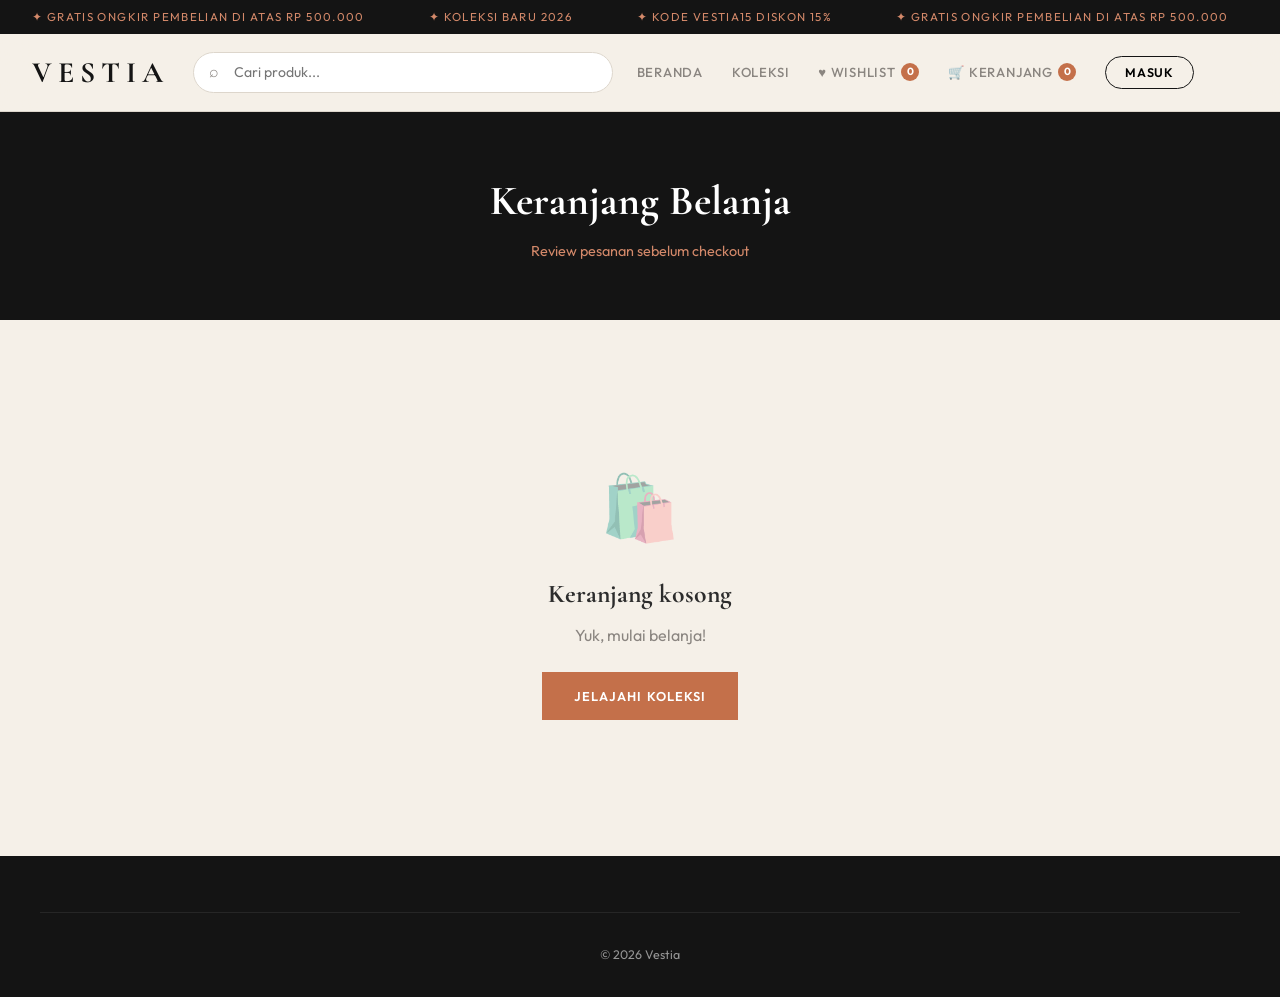
<file: cart.html>
<!DOCTYPE html>
<html lang="id">
<head>
  <meta charset="UTF-8">
  <meta name="viewport" content="width=device-width, initial-scale=1.0">
  <title>Keranjang — Vestia</title>
  <link rel="stylesheet" href="style.css">
</head>
<div class="marquee-wrap"><div class="marquee-track">
  <span>✦ Gratis ongkir pembelian di atas Rp 500.000</span>
  <span>✦ Koleksi Baru 2026</span>
  <span>✦ Kode VESTIA15 diskon 15%</span>
  <span>✦ Gratis ongkir pembelian di atas Rp 500.000</span>
  <span>✦ Koleksi Baru 2026</span>
  <span>✦ Kode VESTIA15 diskon 15%</span>
</div></div>
<header>
  <a href="index.html" class="logo">VESTIA</a>
  <div class="search-bar"><input type="text" placeholder="Cari produk..." oninput="handleGlobalSearch(this.value)"></div>
  <button class="hamburger" onclick="toggleMenu()"><span></span><span></span><span></span></button>
  <nav class="nav-links">
    <a href="index.html">Beranda</a>
    <a href="products.html">Koleksi</a>
    <a href="wishlist.html" class="nav-icon">♥ Wishlist <span class="badge-count" id="wish-count">0</span></a>
    <a href="cart.html" class="nav-icon">🛒 Keranjang <span class="badge-count" id="cart-count">0</span></a>
    <button class="btn-login" onclick="openLogin()">Masuk</button>
  </nav>
</header>
<div id="login-modal" class="modal-overlay">
  <div class="modal">
    <button class="modal-close" onclick="closeLogin()">×</button>
    <h3>Selamat Datang</h3>
    <p>Masuk ke akun Vestia-mu</p>
    <form onsubmit="handleLogin(event)">
      <div class="form-group"><label>Email</label><input type="email" required placeholder="nama@email.com"></div>
      <div class="form-group"><label>Password</label><input type="password" required placeholder="••••••"></div>
      <button type="submit" class="btn btn-dark" style="margin-top:.5rem">Masuk</button>
    </form>
  </div>
</div>
<body>
  <!-- PASTE HEADER -->
  <div class="page-hero"><h1>Keranjang Belanja</h1><p>Review pesanan sebelum checkout</p></div>
  <section class="section"><div id="cart-content"></div></section>
  <footer><div class="footer-bottom">© 2026 Vestia</div></footer>
  <script src="app.js"></script>
  <script>
    function renderCart() {
      const cart = getCart(), el = document.getElementById("cart-content");
      if (!cart.length) { el.innerHTML = '<div class="empty-state"><div class="emoji">🛍️</div><h3>Keranjang kosong</h3><p>Yuk, mulai belanja!</p><a href="products.html" class="btn btn-primary">Jelajahi Koleksi</a></div>'; return; }
      const sub = getCartSubtotal(), disc = getDiscount(sub), ship = getShipping(sub), total = sub - disc + ship;
      el.innerHTML = `<div class="cart-layout"><div>${cart.map(i=>`
        <div class="cart-item">
          <img src="${i.image}" alt="${i.name}" class="thumb">
          <div class="info"><h4>${i.name}</h4><div class="variant">${i.size||""} ${i.color||""}</div><div class="item-price">${formatRupiah(i.price)}</div></div>
          <div class="qty-control"><button onclick="updateQty('${i.key}',-1)">−</button><span>${i.qty}</span><button onclick="updateQty('${i.key}',1)">+</button></div>
          <button class="btn-remove" onclick="removeFromCart('${i.key}')">Hapus</button>
        </div>`).join("")}</div>
        <div class="cart-sidebar">
          <h3>Ringkasan</h3>
          <div class="coupon-box"><input type="text" id="coupon-input" placeholder="Kode kupon"><button onclick="applyCoupon(document.getElementById('coupon-input').value)">Apply</button></div>
          <p class="coupon-hint">Coba: VESTIA15 (diskon 15%)</p>
          <div class="summary-row"><span>Subtotal</span><span>${formatRupiah(sub)}</span></div>
          ${disc ? `<div class="summary-row discount"><span>Diskon</span><span>-${formatRupiah(disc)}</span></div>` : ""}
          <div class="summary-row"><span>Ongkir</span><span>${ship===0?"Gratis":formatRupiah(ship)}</span></div>
          <div class="summary-total"><span>Total</span><span>${formatRupiah(total)}</span></div>
          <a href="checkout.html" class="btn btn-dark" style="display:block;text-align:center;text-decoration:none;padding:1rem">Checkout →</a>
        </div></div>`;
    }
    renderCart();
  </script>
</body>
</html>
</file>
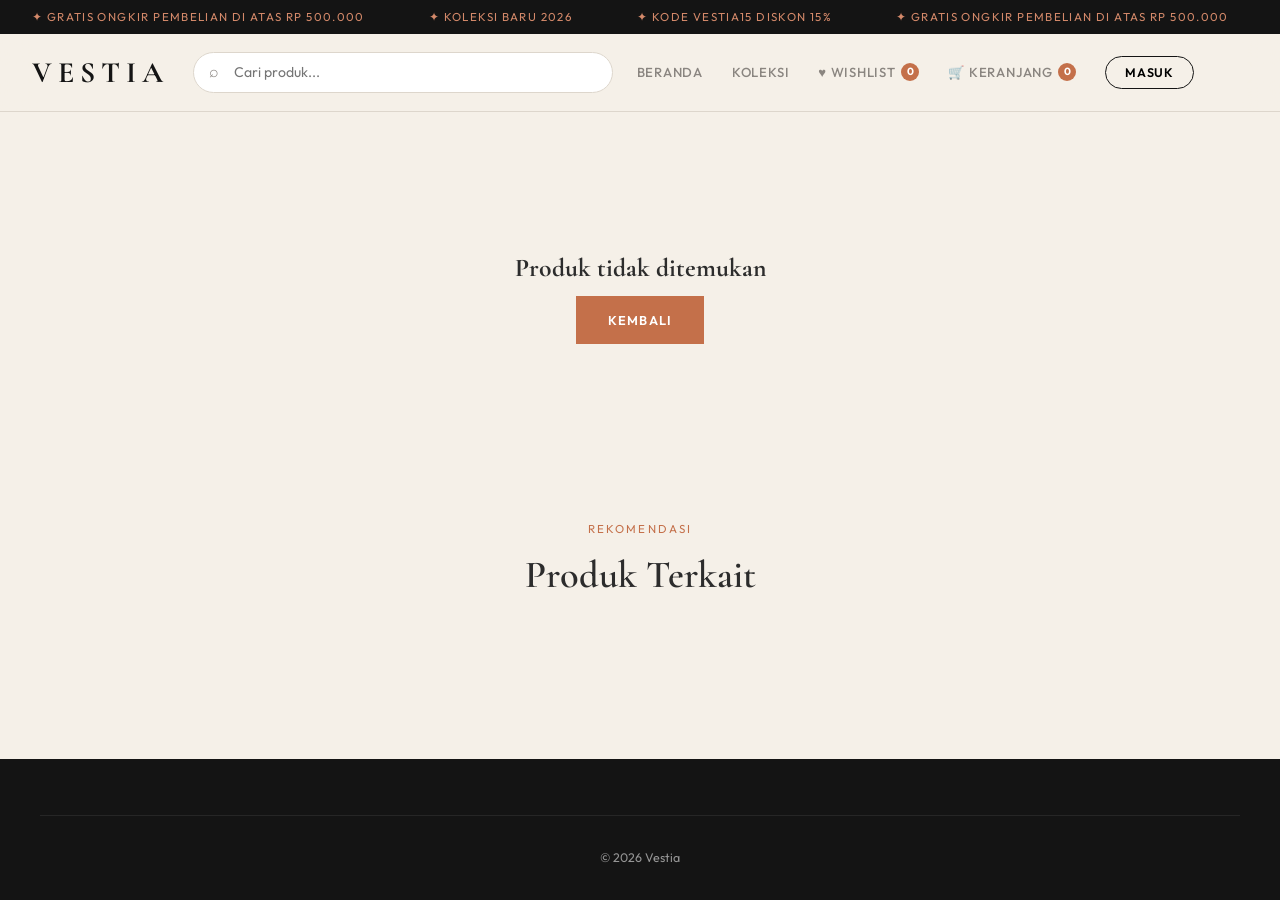
<file: product-detail.html>
<!DOCTYPE html>
<html lang="id">
<head>
  <meta charset="UTF-8">
  <meta name="viewport" content="width=device-width, initial-scale=1.0">
  <title>Detail Produk — Vestia</title>
  <link rel="stylesheet" href="style.css">
</head>
<div class="marquee-wrap"><div class="marquee-track">
  <span>✦ Gratis ongkir pembelian di atas Rp 500.000</span>
  <span>✦ Koleksi Baru 2026</span>
  <span>✦ Kode VESTIA15 diskon 15%</span>
  <span>✦ Gratis ongkir pembelian di atas Rp 500.000</span>
  <span>✦ Koleksi Baru 2026</span>
  <span>✦ Kode VESTIA15 diskon 15%</span>
</div></div>
<header>
  <a href="index.html" class="logo">VESTIA</a>
  <div class="search-bar"><input type="text" placeholder="Cari produk..." oninput="handleGlobalSearch(this.value)"></div>
  <button class="hamburger" onclick="toggleMenu()"><span></span><span></span><span></span></button>
  <nav class="nav-links">
    <a href="index.html">Beranda</a>
    <a href="products.html">Koleksi</a>
    <a href="wishlist.html" class="nav-icon">♥ Wishlist <span class="badge-count" id="wish-count">0</span></a>
    <a href="cart.html" class="nav-icon">🛒 Keranjang <span class="badge-count" id="cart-count">0</span></a>
    <button class="btn-login" onclick="openLogin()">Masuk</button>
  </nav>
</header>
<div id="login-modal" class="modal-overlay">
  <div class="modal">
    <button class="modal-close" onclick="closeLogin()">×</button>
    <h3>Selamat Datang</h3>
    <p>Masuk ke akun Vestia-mu</p>
    <form onsubmit="handleLogin(event)">
      <div class="form-group"><label>Email</label><input type="email" required placeholder="nama@email.com"></div>
      <div class="form-group"><label>Password</label><input type="password" required placeholder="••••••"></div>
      <button type="submit" class="btn btn-dark" style="margin-top:.5rem">Masuk</button>
    </form>
  </div>
</div>
<body>
  <!-- PASTE HEADER -->
  <section class="section" id="detail-content"></section>
  <section class="section" style="padding-top:0">
    <div class="section-head"><span class="label">Rekomendasi</span><h2>Produk Terkait</h2></div>
    <div class="grid" id="related"></div>
  </section>
  <footer><div class="footer-bottom">© 2026 Vestia</div></footer>
  <script src="app.js"></script>
  <script>
    const id = parseInt(new URLSearchParams(location.search).get("id"));
    const p = products.find(x => x.id === id);
    if (!p) { document.getElementById("detail-content").innerHTML = '<div class="empty-state"><h3>Produk tidak ditemukan</h3><a href="products.html" class="btn btn-primary">Kembali</a></div>'; }
    else {
      let selSize = p.sizes[0], selColor = p.colors[0], qty = 1;
      document.getElementById("detail-content").innerHTML = `
        <div class="detail-layout">
          <div class="detail-visual"><img src="${p.image}" alt="${p.name}"></div>
          <div class="detail-info">
            <span class="tag">${p.category}</span>
            <h1>${p.name}</h1>
            <div class="detail-rating">${renderStars(p.rating)} ${p.rating} (${p.reviews} ulasan)</div>
            <div class="detail-price">
              <span class="price">${formatRupiah(p.price)}</span>
              ${p.originalPrice ? `<span class="price-old">${formatRupiah(p.originalPrice)}</span>` : ""}
            </div>
            <p class="detail-desc">${p.description}</p>
            <div class="option-group"><label>Ukuran</label><div class="option-btns" id="sizes">${p.sizes.map((s,i)=>`<button class="${i===0?'active':''}" onclick="pickSize(this,'${s}')">${s}</button>`).join("")}</div></div>
            <div class="option-group"><label>Warna</label><div class="option-btns" id="colors">${p.colors.map((c,i)=>`<button class="${i===0?'active':''}" onclick="pickColor(this,'${c}')">${c}</button>`).join("")}</div></div>
            <div class="option-group"><label>Jumlah</label>
              <div class="qty-picker">
                <button onclick="changeQty(-1)">−</button><span id="qty-val">1</span><button onclick="changeQty(1)">+</button>
              </div>
            </div>
            <div class="detail-actions">
              <button class="btn btn-dark" onclick="addToCart(${p.id},qty,selSize,selColor)">Tambah ke Keranjang</button>
              <button class="btn-wish ${isWishlisted(p.id)?'active':''}" onclick="toggleWishlist(${p.id});this.classList.toggle('active')">♥</button>
            </div>
          </div>
        </div>`;
      document.getElementById("related").innerHTML = products.filter(x => x.category === p.category && x.id !== p.id).slice(0,3).map(renderProductCard).join("");
      window.pickSize = (el,s) => { document.querySelectorAll("#sizes button").forEach(b=>b.classList.remove("active")); el.classList.add("active"); selSize=s; };
      window.pickColor = (el,c) => { document.querySelectorAll("#colors button").forEach(b=>b.classList.remove("active")); el.classList.add("active"); selColor=c; };
      window.changeQty = (d) => { qty=Math.max(1,qty+d); document.getElementById("qty-val").textContent=qty; };
    }
  </script>
</body>
</html>
</file>
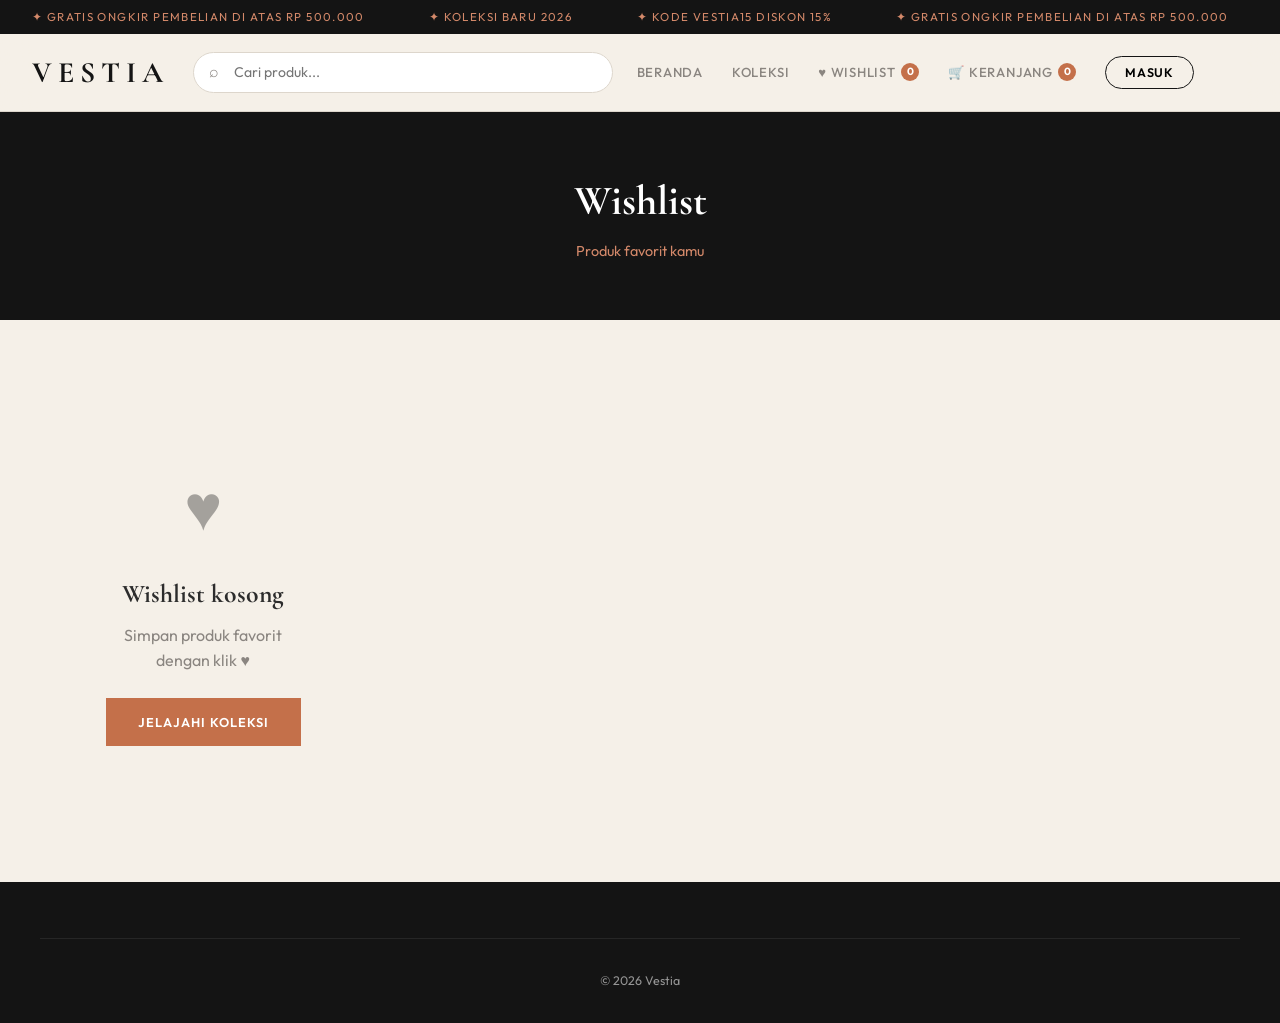
<file: wishlist.html>
<!DOCTYPE html>
<html lang="id">
<head>
  <meta charset="UTF-8">
  <meta name="viewport" content="width=device-width, initial-scale=1.0">
  <title>Wishlist — Vestia</title>
  <link rel="stylesheet" href="style.css">
</head>
<div class="marquee-wrap"><div class="marquee-track">
  <span>✦ Gratis ongkir pembelian di atas Rp 500.000</span>
  <span>✦ Koleksi Baru 2026</span>
  <span>✦ Kode VESTIA15 diskon 15%</span>
  <span>✦ Gratis ongkir pembelian di atas Rp 500.000</span>
  <span>✦ Koleksi Baru 2026</span>
  <span>✦ Kode VESTIA15 diskon 15%</span>
</div></div>
<header>
  <a href="index.html" class="logo">VESTIA</a>
  <div class="search-bar"><input type="text" placeholder="Cari produk..." oninput="handleGlobalSearch(this.value)"></div>
  <button class="hamburger" onclick="toggleMenu()"><span></span><span></span><span></span></button>
  <nav class="nav-links">
    <a href="index.html">Beranda</a>
    <a href="products.html">Koleksi</a>
    <a href="wishlist.html" class="nav-icon">♥ Wishlist <span class="badge-count" id="wish-count">0</span></a>
    <a href="cart.html" class="nav-icon">🛒 Keranjang <span class="badge-count" id="cart-count">0</span></a>
    <button class="btn-login" onclick="openLogin()">Masuk</button>
  </nav>
</header>
<div id="login-modal" class="modal-overlay">
  <div class="modal">
    <button class="modal-close" onclick="closeLogin()">×</button>
    <h3>Selamat Datang</h3>
    <p>Masuk ke akun Vestia-mu</p>
    <form onsubmit="handleLogin(event)">
      <div class="form-group"><label>Email</label><input type="email" required placeholder="nama@email.com"></div>
      <div class="form-group"><label>Password</label><input type="password" required placeholder="••••••"></div>
      <button type="submit" class="btn btn-dark" style="margin-top:.5rem">Masuk</button>
    </form>
  </div>
</div>
<body>
  <!-- PASTE HEADER -->
  <div class="page-hero"><h1>Wishlist</h1><p>Produk favorit kamu</p></div>
  <section class="section"><div class="grid" id="wishlist-grid"></div></section>
  <footer><div class="footer-bottom">© 2026 Vestia</div></footer>
  <script src="app.js"></script>
  <script>
    function renderWishlist() {
      const list = getWishlist().map(id => products.find(p => p.id === id)).filter(Boolean);
      const el = document.getElementById("wishlist-grid");
      if (!list.length) el.innerHTML = '<div class="empty-state"><div class="emoji">♥</div><h3>Wishlist kosong</h3><p>Simpan produk favorit dengan klik ♥</p><a href="products.html" class="btn btn-primary">Jelajahi Koleksi</a></div>';
      else el.innerHTML = list.map(renderProductCard).join("");
    }
    renderWishlist();
  </script>
</body>
</html>
</file>
<file: style.css>
@import url('https://fonts.googleapis.com/css2?family=Cormorant+Garamond:wght@500;600;700&family=Outfit:wght@300;400;500;600;700&display=swap');
:root{--charcoal:#141414;--sand:#f5f0e8;--sand-dark:#e8e0d4;--white:#fff;--terra:#c4704a;--terra-light:#d4896a;--terra-dark:#a85a38;--text:#2c2c2c;--muted:#8a8580;--border:#ddd6cc;--success:#3d6b4f;--sale:#c0392b;--shadow:0 4px 24px rgba(20,20,20,.06);--shadow-lg:0 12px 40px rgba(20,20,20,.12);--radius:12px;--ease:.35s cubic-bezier(.25,.46,.45,.94)}
*,*::before,*::after{margin:0;padding:0;box-sizing:border-box}
html{scroll-behavior:smooth}
body{font-family:'Outfit',sans-serif;background:var(--sand);color:var(--text);line-height:1.6;min-height:100vh;display:flex;flex-direction:column}
a{color:inherit;text-decoration:none}
.marquee-wrap{background:var(--charcoal);color:var(--terra-light);overflow:hidden;padding:.5rem 0;font-size:.72rem;letter-spacing:.12em;text-transform:uppercase}
.marquee-track{display:flex;animation:marquee 25s linear infinite;white-space:nowrap}
.marquee-track span{padding:0 2rem}
@keyframes marquee{0%{transform:translateX(0)}100%{transform:translateX(-50%)}}
header{background:rgba(245,240,232,.92);backdrop-filter:blur(16px);border-bottom:1px solid var(--border);padding:.9rem 2rem;display:flex;align-items:center;gap:1.5rem;position:sticky;top:0;z-index:200}
.logo{font-family:'Cormorant Garamond',serif;font-size:1.85rem;font-weight:700;letter-spacing:.2em;color:var(--charcoal);flex-shrink:0}
.search-bar{flex:1;max-width:420px;position:relative}
.search-bar input{width:100%;padding:.65rem 1rem .65rem 2.5rem;border:1px solid var(--border);border-radius:30px;background:var(--white);font-family:inherit;font-size:.88rem}
.search-bar input:focus{outline:none;border-color:var(--terra)}
.search-bar::before{content:"⌕";position:absolute;left:1rem;top:50%;transform:translateY(-50%);color:var(--muted)}
.nav-links{display:flex;align-items:center;gap:1.8rem}
.nav-links a{font-size:.82rem;font-weight:500;letter-spacing:.06em;text-transform:uppercase;color:var(--muted);transition:color var(--ease)}
.nav-links a:hover,.nav-links a.active{color:var(--charcoal)}
.nav-icon{display:flex;align-items:center;gap:.35rem}
.badge-count{background:var(--terra);color:#fff;font-size:.65rem;min-width:18px;height:18px;border-radius:50%;display:flex;align-items:center;justify-content:center;font-weight:700}
.btn-login{padding:.5rem 1.2rem;border:1px solid var(--charcoal);background:transparent;border-radius:30px;font-family:inherit;font-size:.78rem;font-weight:600;letter-spacing:.05em;text-transform:uppercase;cursor:pointer}
.btn-login:hover{background:var(--charcoal);color:#fff}
.hamburger{display:none;flex-direction:column;gap:5px;background:none;border:none;cursor:pointer;padding:4px}
.hamburger span{width:24px;height:2px;background:var(--charcoal);transition:var(--ease)}
.hamburger.active span:nth-child(1){transform:rotate(45deg) translate(5px,5px)}
.hamburger.active span:nth-child(2){opacity:0}
.hamburger.active span:nth-child(3){transform:rotate(-45deg) translate(5px,-5px)}
.hero-split{display:grid;grid-template-columns:1fr 1fr;min-height:85vh;background:var(--charcoal);color:#fff;overflow:hidden}
.hero-text{display:flex;flex-direction:column;justify-content:center;padding:4rem;animation:fadeUp 1s ease}
.hero-label{color:var(--terra-light);font-size:.75rem;letter-spacing:.2em;text-transform:uppercase;margin-bottom:1rem}
.hero-text h1{font-family:'Cormorant Garamond',serif;font-size:clamp(2.5rem,5vw,4rem);font-weight:600;line-height:1.1;margin-bottom:1rem}
.hero-text h1 em{font-style:italic;color:var(--terra-light)}
.hero-text p{font-size:1.05rem;opacity:.75;max-width:420px;margin-bottom:2rem;font-weight:300}
.hero-btns{display:flex;gap:1rem;flex-wrap:wrap}
.hero-visual{overflow:hidden}
.hero-visual img{width:100%;height:100%;object-fit:cover;min-height:400px}
@keyframes fadeUp{from{opacity:0;transform:translateY(30px)}to{opacity:1;transform:translateY(0)}}
.btn{display:inline-flex;align-items:center;justify-content:center;padding:.85rem 2rem;font-family:inherit;font-size:.8rem;font-weight:600;letter-spacing:.08em;text-transform:uppercase;border:none;cursor:pointer;transition:all var(--ease);text-decoration:none}
.btn-primary{background:var(--terra);color:#fff}.btn-primary:hover{background:var(--terra-dark);transform:translateY(-2px)}
.btn-outline{background:transparent;color:#fff;border:1px solid rgba(255,255,255,.35)}.btn-outline:hover{border-color:#fff;background:rgba(255,255,255,.08)}
.btn-dark{background:var(--charcoal);color:#fff;width:100%}.btn-dark:hover{background:var(--terra-dark)}
.btn-ghost{background:var(--sand-dark);color:var(--text);width:100%}.btn-ghost:hover{background:var(--border)}
.stats-bar{display:grid;grid-template-columns:repeat(4,1fr);background:var(--white);border-bottom:1px solid var(--border)}
.stat-item{text-align:center;padding:2rem 1rem;border-right:1px solid var(--border)}
.stat-item:last-child{border-right:none}
.stat-item strong{display:block;font-family:'Cormorant Garamond',serif;font-size:2rem;color:var(--terra)}
.stat-item span{font-size:.78rem;color:var(--muted);letter-spacing:.05em;text-transform:uppercase}
.section{padding:4.5rem 2rem;max-width:1200px;margin:0 auto;width:100%;flex:1}
.section-head{text-align:center;margin-bottom:2.5rem}
.section-head .label{color:var(--terra);font-size:.72rem;letter-spacing:.18em;text-transform:uppercase;margin-bottom:.4rem;display:block}
.section-head h2{font-family:'Cormorant Garamond',serif;font-size:2.4rem;font-weight:600}
.section-head p{color:var(--muted);margin-top:.4rem}
.cat-grid{display:grid;grid-template-columns:repeat(3,1fr);gap:1.2rem;margin-bottom:3rem}
.cat-tile{position:relative;height:220px;border-radius:var(--radius);overflow:hidden;display:flex;align-items:flex-end;padding:1.5rem;transition:transform var(--ease)}
.cat-tile:hover{transform:scale(1.02)}
.cat-tile.pria{background:linear-gradient(160deg,#2c3e50,#4ca1af)}
.cat-tile.wanita{background:linear-gradient(160deg,var(--terra),var(--terra-light))}
.cat-tile.aksesoris{background:linear-gradient(160deg,#1a1a2e,#533483)}
.cat-tile h3{font-family:'Cormorant Garamond',serif;color:#fff;font-size:1.6rem}
.cat-tile small{display:block;color:rgba(255,255,255,.7);font-size:.72rem;letter-spacing:.1em;text-transform:uppercase}
.toolbar{display:flex;justify-content:space-between;align-items:center;flex-wrap:wrap;gap:1rem;margin-bottom:2rem}
.filters{display:flex;gap:.5rem;flex-wrap:wrap}
.filters button,.sort-select{padding:.5rem 1.2rem;border:1px solid var(--border);background:var(--white);border-radius:30px;font-family:inherit;font-size:.78rem;text-transform:uppercase;cursor:pointer;color:var(--muted);transition:all var(--ease)}
.filters button.active,.filters button:hover{background:var(--charcoal);color:#fff;border-color:var(--charcoal)}
.grid{display:grid;grid-template-columns:repeat(auto-fill,minmax(260px,1fr));gap:1.8rem}
.card{background:var(--white);border-radius:var(--radius);overflow:hidden;box-shadow:var(--shadow);transition:all var(--ease);animation:fadeUp .5s ease both}
.card:hover{transform:translateY(-6px);box-shadow:var(--shadow-lg)}
.card-visual{position:relative;height:320px;overflow:hidden;background:var(--sand-dark)}
.product-img{width:100%;height:100%;object-fit:cover;transition:transform .5s ease}
.card:hover .product-img{transform:scale(1.06)}
.card-badge{position:absolute;top:1rem;left:1rem;background:var(--charcoal);color:var(--terra-light);font-size:.65rem;padding:.3rem .7rem;letter-spacing:.08em;text-transform:uppercase;font-weight:600;z-index:2}
.card-badge.sale{background:var(--sale);color:#fff}
.wish-btn{position:absolute;top:1rem;right:1rem;width:36px;height:36px;border-radius:50%;border:none;background:rgba(255,255,255,.85);font-size:1rem;cursor:pointer;z-index:2;color:var(--muted)}
.wish-btn.active,.wish-btn:hover{color:var(--sale);background:#fff;transform:scale(1.1)}
.card-overlay{position:absolute;inset:0;background:rgba(20,20,20,.5);color:#fff;display:flex;align-items:center;justify-content:center;font-size:.8rem;letter-spacing:.1em;text-transform:uppercase;font-weight:600;opacity:0;transition:opacity var(--ease);z-index:3}
.card-visual:hover .card-overlay{opacity:1}
.card-body{padding:1.3rem}
.card-meta{display:flex;align-items:center;gap:.5rem;margin-bottom:.4rem;flex-wrap:wrap}
.tag{font-size:.68rem;color:var(--terra);letter-spacing:.1em;text-transform:uppercase;font-weight:600}
.stars{color:#d4a017;font-size:.75rem}
.card-body h3{font-family:'Cormorant Garamond',serif;font-size:1.15rem;margin-bottom:.5rem;font-weight:600}
.card-body h3 a:hover{color:var(--terra)}
.price-row{display:flex;align-items:baseline;gap:.5rem;margin-bottom:.8rem}
.price{font-weight:700;font-size:1.05rem}
.price-old{text-decoration:line-through;color:var(--muted);font-size:.85rem}
.btn-add{width:100%;padding:.7rem;background:var(--charcoal);color:#fff;border:none;font-family:inherit;font-size:.75rem;letter-spacing:.06em;text-transform:uppercase;font-weight:600;cursor:pointer}
.btn-add:hover{background:var(--terra)}
.testi-grid{display:grid;grid-template-columns:repeat(3,1fr);gap:1.5rem}
.testi-card{background:var(--white);padding:2rem;border-radius:var(--radius);box-shadow:var(--shadow)}
.testi-card p{font-size:.92rem;color:var(--muted);margin-bottom:1rem;font-style:italic}
.testi-author{font-weight:600;font-size:.88rem}
.testi-author small{display:block;color:var(--terra);font-weight:400;font-size:.75rem}
.page-hero{background:var(--charcoal);color:#fff;padding:3.5rem 2rem;text-align:center}
.page-hero h1{font-family:'Cormorant Garamond',serif;font-size:2.6rem}
.page-hero p{color:var(--terra-light);font-size:.9rem;margin-top:.4rem}
.breadcrumb{display:flex;justify-content:center;gap:.5rem;font-size:.78rem;color:rgba(255,255,255,.5);margin-bottom:1rem}
.breadcrumb a{color:var(--terra-light)}
.detail-layout{display:grid;grid-template-columns:1fr 1fr;gap:3rem;align-items:start}
.detail-visual{overflow:hidden;height:520px;border-radius:var(--radius);position:sticky;top:100px}
.detail-visual img{width:100%;height:100%;object-fit:cover;border-radius:var(--radius)}
.detail-info h1{font-family:'Cormorant Garamond',serif;font-size:2.2rem;margin-bottom:.5rem}
.detail-rating{display:flex;align-items:center;gap:.5rem;margin-bottom:1rem;color:var(--muted);font-size:.88rem}
.detail-price{margin-bottom:1.5rem}.detail-price .price{font-size:1.6rem}
.detail-desc{color:var(--muted);margin-bottom:1.5rem;line-height:1.7}
.option-group{margin-bottom:1.2rem}
.option-group label{display:block;font-size:.75rem;font-weight:600;letter-spacing:.06em;text-transform:uppercase;color:var(--muted);margin-bottom:.5rem}
.option-btns{display:flex;gap:.5rem;flex-wrap:wrap}
.option-btns button{padding:.5rem 1rem;border:1px solid var(--border);background:var(--white);border-radius:6px;cursor:pointer;font-family:inherit;font-size:.85rem}
.option-btns button.active,.option-btns button:hover{border-color:var(--charcoal);background:var(--charcoal);color:#fff}
.qty-picker{display:flex;align-items:center;margin-bottom:1.5rem}
.qty-picker button{width:40px;height:40px;border:1px solid var(--border);background:var(--white);cursor:pointer;font-size:1.1rem}
.qty-picker span{width:50px;text-align:center;font-weight:700;border-top:1px solid var(--border);border-bottom:1px solid var(--border);line-height:40px}
.detail-actions{display:flex;gap:.8rem}
.detail-actions .btn{flex:1}
.detail-actions .btn-wish{width:48px;flex:none;border:1px solid var(--border);background:var(--white);font-size:1.2rem;cursor:pointer;display:flex;align-items:center;justify-content:center}
.detail-actions .btn-wish.active{color:var(--sale);border-color:var(--sale)}
.cart-item{display:flex;align-items:center;gap:1.2rem;background:var(--white);padding:1.2rem 1.5rem;border-radius:var(--radius);margin-bottom:.8rem;box-shadow:var(--shadow)}
.cart-item .thumb{width:72px;height:72px;border-radius:10px;object-fit:cover;flex-shrink:0}
.cart-item .info{flex:1}
.cart-item .info h4{font-family:'Cormorant Garamond',serif;font-size:1.05rem}
.cart-item .info .variant{font-size:.75rem;color:var(--muted)}
.cart-item .info .item-price{font-weight:700;color:var(--terra);margin-top:.2rem}
.qty-control{display:flex;align-items:center;background:var(--sand);border-radius:30px;padding:.2rem}
.qty-control button{width:30px;height:30px;border:none;background:var(--white);border-radius:50%;cursor:pointer;box-shadow:0 1px 4px rgba(0,0,0,.08)}
.qty-control span{min-width:28px;text-align:center;font-weight:700;font-size:.9rem}
.btn-remove{background:none;border:none;color:var(--muted);cursor:pointer;font-size:.78rem;text-decoration:underline}
.btn-remove:hover{color:var(--sale)}
.cart-layout{display:grid;grid-template-columns:1fr 360px;gap:2rem;align-items:start}
.cart-sidebar{background:var(--charcoal);color:#fff;padding:2rem;border-radius:var(--radius);position:sticky;top:100px}
.cart-sidebar h3{font-family:'Cormorant Garamond',serif;font-size:1.3rem;margin-bottom:1.2rem;color:var(--terra-light)}
.summary-row{display:flex;justify-content:space-between;margin-bottom:.5rem;font-size:.88rem;opacity:.75}
.summary-row.discount{color:#6fcf97;opacity:1}
.summary-total{display:flex;justify-content:space-between;font-size:1.25rem;font-weight:700;padding-top:1rem;margin:1rem 0 1.5rem;border-top:1px solid rgba(255,255,255,.12)}
.summary-total span:last-child{color:var(--terra-light)}
.coupon-box{display:flex;margin-bottom:.5rem}
.coupon-box input{flex:1;padding:.6rem .8rem;border:1px solid rgba(255,255,255,.15);background:rgba(255,255,255,.06);color:#fff;font-family:inherit;border-radius:6px 0 0 6px}
.coupon-box input::placeholder{color:rgba(255,255,255,.35)}
.coupon-box button{padding:.6rem 1rem;background:var(--terra);color:#fff;border:none;border-radius:0 6px 6px 0;cursor:pointer;font-weight:600;font-size:.78rem}
.coupon-hint{font-size:.72rem;opacity:.5;margin-bottom:1rem}
.checkout-steps{display:flex;justify-content:center;gap:2rem;margin-bottom:2rem;flex-wrap:wrap}
.step{display:flex;align-items:center;gap:.5rem;font-size:.82rem;color:var(--muted)}
.step.active{color:var(--charcoal);font-weight:600}
.step-num{width:28px;height:28px;border-radius:50%;border:2px solid var(--border);display:flex;align-items:center;justify-content:center;font-size:.75rem;font-weight:700}
.step.active .step-num{background:var(--charcoal);color:#fff;border-color:var(--charcoal)}
.checkout-layout{display:grid;grid-template-columns:1fr 380px;gap:2rem}
.checkout-box{background:var(--white);padding:2.5rem;border-radius:var(--radius);box-shadow:var(--shadow)}
.checkout-box h3{font-family:'Cormorant Garamond',serif;font-size:1.4rem;margin-bottom:1.5rem;padding-bottom:.8rem;border-bottom:1px solid var(--border)}
.form-group{margin-bottom:1.1rem}
.form-group label{display:block;font-size:.75rem;font-weight:600;letter-spacing:.04em;text-transform:uppercase;color:var(--muted);margin-bottom:.35rem}
.form-group input,.form-group select,.form-group textarea{width:100%;padding:.8rem 1rem;border:1px solid var(--border);border-radius:8px;font-family:inherit;font-size:.92rem;background:var(--sand)}
.form-group input:focus,.form-group select:focus,.form-group textarea:focus{outline:none;border-color:var(--terra);background:var(--white)}
.form-group textarea{resize:vertical;min-height:90px}
.form-row{display:grid;grid-template-columns:1fr 1fr;gap:1rem}
.order-sidebar{background:var(--charcoal);color:#fff;padding:2rem;border-radius:var(--radius);position:sticky;top:100px}
.order-sidebar h4{font-family:'Cormorant Garamond',serif;color:var(--terra-light);margin-bottom:1.2rem;font-size:1.2rem}
.order-sidebar .line{display:flex;justify-content:space-between;margin-bottom:.5rem;font-size:.88rem;opacity:.8}
.order-sidebar .grand-total{display:flex;justify-content:space-between;font-size:1.15rem;font-weight:700;padding-top:1rem;margin-top:1rem;border-top:1px solid rgba(255,255,255,.12)}
.order-sidebar .grand-total span:last-child{color:var(--terra-light)}
.payment-options{display:grid;grid-template-columns:1fr 1fr;gap:.8rem;margin-bottom:1.2rem}
.payment-option{border:2px solid var(--border);border-radius:10px;padding:1rem;cursor:pointer;text-align:center;transition:all var(--ease);background:var(--white)}
.payment-option:hover{border-color:var(--terra)}
.payment-option.selected{border-color:var(--charcoal);background:var(--sand)}
.payment-option .pay-icon{font-size:1.8rem;margin-bottom:.3rem}
.payment-option span{display:block;font-size:.78rem;font-weight:600;text-transform:uppercase}
.qris-page{display:flex;justify-content:center;padding:2rem 0}
.qris-box{background:var(--white);border-radius:var(--radius);box-shadow:var(--shadow-lg);padding:2.5rem;max-width:440px;width:100%;text-align:center}
.qris-header h2{font-family:'Cormorant Garamond',serif;font-size:1.5rem;margin:.8rem 0 .3rem}
.qris-logo-text{font-size:1.4rem;font-weight:700;letter-spacing:.15em;color:var(--charcoal);background:var(--sand);display:inline-block;padding:.3rem 1rem;border-radius:6px}
.qris-amount{font-size:1.8rem;font-weight:700;color:var(--terra);margin:.5rem 0}
.qris-order{font-size:.88rem;color:var(--muted)}
.qris-qr-wrap{background:#fff;border:2px solid var(--border);border-radius:12px;padding:1.2rem;display:inline-block;margin:1.5rem 0;box-shadow:inset 0 0 0 4px var(--sand)}
.qris-instructions{text-align:left;background:var(--sand);padding:1.2rem 1.5rem;border-radius:8px;margin-bottom:1rem}
.qris-instructions h4{font-size:.82rem;text-transform:uppercase;color:var(--muted);margin-bottom:.6rem}
.qris-instructions ol{padding-left:1.2rem;font-size:.88rem;line-height:1.8}
.qris-timer{font-size:.88rem;color:var(--muted);padding:.6rem;background:#fff8f0;border-radius:6px;border:1px solid #f0dcc8}
.qris-timer span{font-weight:700;color:var(--terra-dark)}
.success-box{text-align:center;max-width:520px;margin:0 auto;background:var(--white);padding:4rem 2rem;border-radius:var(--radius);box-shadow:var(--shadow-lg);animation:fadeUp .8s ease}
.success-icon{width:72px;height:72px;background:var(--success);color:#fff;border-radius:50%;display:flex;align-items:center;justify-content:center;font-size:2rem;margin:0 auto 1.5rem}
.success-box h2{font-family:'Cormorant Garamond',serif;font-size:2rem;margin-bottom:.5rem}
.order-id{background:var(--sand);padding:.6rem 1.2rem;border-radius:6px;display:inline-block;margin:1rem 0;font-weight:700;letter-spacing:.05em}
.empty-state{text-align:center;padding:4rem 2rem}
.empty-state .emoji{font-size:4rem;opacity:.4;margin-bottom:1rem}
.empty-state h3{font-family:'Cormorant Garamond',serif;font-size:1.6rem;margin-bottom:.5rem}
.empty-state p{color:var(--muted);margin-bottom:1.5rem}
.newsletter{background:var(--charcoal);color:#fff;text-align:center;padding:4rem 2rem}
.newsletter h3{font-family:'Cormorant Garamond',serif;font-size:2rem;margin-bottom:.4rem}
.newsletter p{color:var(--terra-light);margin-bottom:1.5rem}
.newsletter-form{display:flex;max-width:440px;margin:0 auto}
.newsletter-form input{flex:1;padding:.85rem 1.2rem;border:none;background:rgba(255,255,255,.08);color:#fff;font-family:inherit}
.newsletter-form button{padding:.85rem 1.5rem;background:var(--terra);color:#fff;border:none;font-weight:700;cursor:pointer;text-transform:uppercase;font-size:.78rem}
footer{background:var(--charcoal);color:rgba(255,255,255,.55);padding:3.5rem 2rem 2rem;margin-top:auto}
.footer-grid{display:grid;grid-template-columns:2fr 1fr 1fr 1fr;gap:2rem;max-width:1200px;margin:0 auto 2rem}
.footer-brand .logo{color:#fff;margin-bottom:.8rem;display:block}
.footer-brand p{font-size:.85rem;line-height:1.7}
.footer-col h4{color:#fff;font-size:.78rem;letter-spacing:.1em;text-transform:uppercase;margin-bottom:1rem}
.footer-col a{display:block;font-size:.85rem;margin-bottom:.5rem}
.footer-col a:hover{color:var(--terra-light)}
.footer-bottom{text-align:center;padding-top:2rem;border-top:1px solid rgba(255,255,255,.08);font-size:.78rem;max-width:1200px;margin:0 auto}
.modal-overlay{position:fixed;inset:0;background:rgba(20,20,20,.6);backdrop-filter:blur(4px);z-index:999;display:flex;align-items:center;justify-content:center;opacity:0;pointer-events:none;transition:opacity var(--ease)}
.modal-overlay.open{opacity:1;pointer-events:all}
.modal{background:var(--white);padding:2.5rem;border-radius:var(--radius);width:90%;max-width:400px;transform:translateY(20px);transition:transform var(--ease);position:relative}
.modal-overlay.open .modal{transform:translateY(0)}
.modal h3{font-family:'Cormorant Garamond',serif;font-size:1.6rem;margin-bottom:.3rem}
.modal>p{color:var(--muted);font-size:.88rem;margin-bottom:1.5rem}
.modal-close{position:absolute;top:1rem;right:1rem;background:none;border:none;font-size:1.3rem;cursor:pointer;color:var(--muted)}
.toast{position:fixed;bottom:2rem;left:50%;transform:translateX(-50%) translateY(80px);background:var(--charcoal);color:var(--terra-light);padding:.75rem 1.8rem;border-radius:30px;font-size:.85rem;z-index:9999;transition:transform .4s ease;pointer-events:none;white-space:nowrap}
.toast.show{transform:translateX(-50%) translateY(0)}
@media(max-width:900px){
  .hero-split{grid-template-columns:1fr}
  .stats-bar{grid-template-columns:repeat(2,1fr)}
  .cat-grid,.testi-grid,.detail-layout,.cart-layout,.checkout-layout,.footer-grid{grid-template-columns:1fr}
  .detail-visual{position:static;height:300px}
  .search-bar{display:none}
  .hamburger{display:flex}
  .nav-links{position:fixed;top:0;right:-100%;width:280px;height:100vh;background:var(--white);flex-direction:column;padding:4rem 2rem;gap:1.5rem;box-shadow:-4px 0 20px rgba(0,0,0,.1);transition:right var(--ease);z-index:300}
  .nav-links.open{right:0}
  .form-row{grid-template-columns:1fr}
}
</file>
